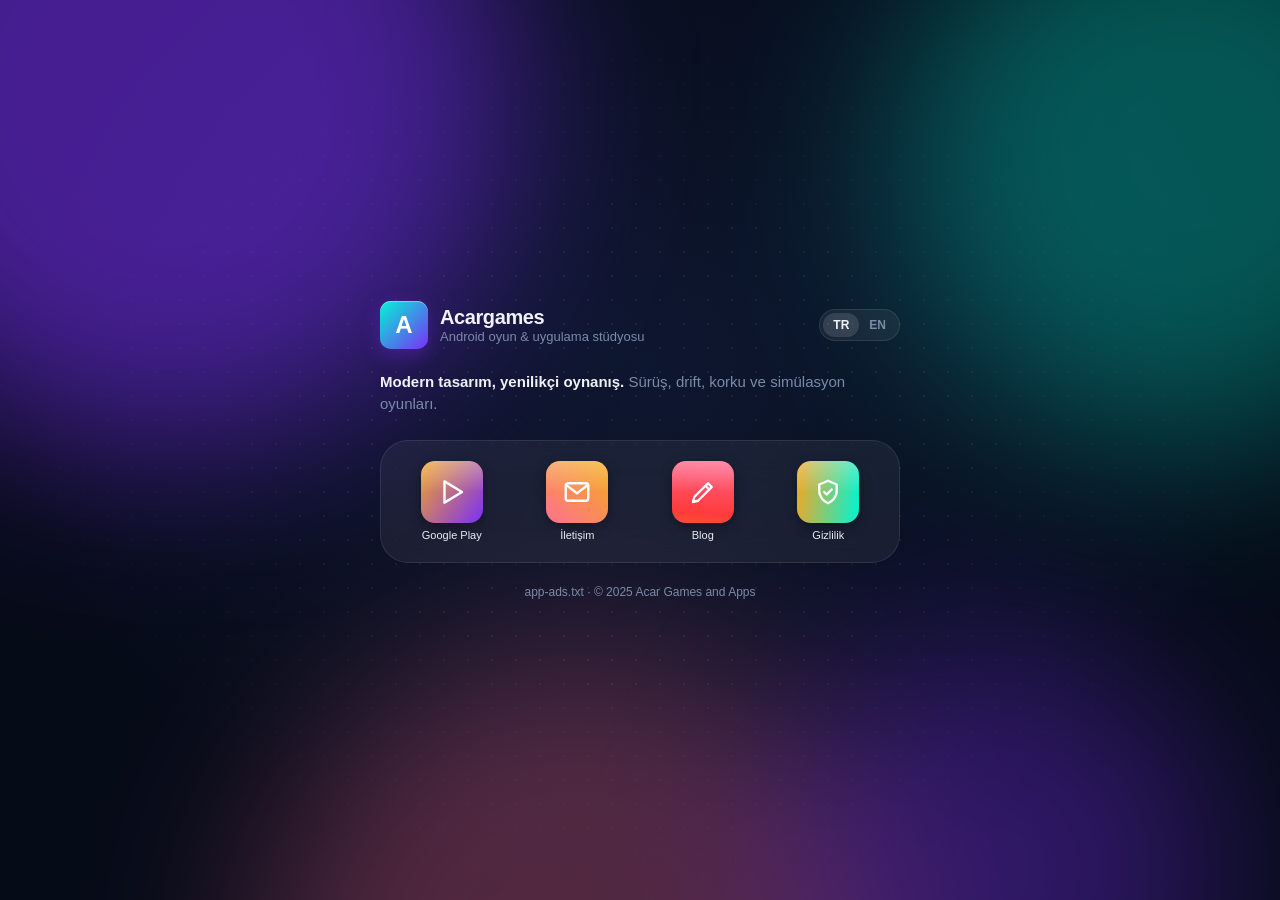
<file: index.html>
<!DOCTYPE html>
<html lang="tr">
<head>
<meta charset="UTF-8">
<meta name="viewport" content="width=device-width, initial-scale=1.0">
<title>Acargames — Android Games & Apps</title>
<meta name="description" content="Acargames: sürüş, korku ve simülasyon oyunları ve uygulamaları geliştiren bağımsız Android stüdyosu.">
<meta property="og:title" content="Acargames">
<meta property="og:type" content="website">
<meta property="og:image" content="https://sedopezo21.github.io/banner.jpg">
<style>
:root{
  --bg:#060b18; --bg-2:#0c1324;
  --glass:rgba(255,255,255,.06); --glass-border:rgba(255,255,255,.09);
  --ink:#f0f2f8; --ink-dim:#7a8ba8;
  --cyan:#00f5d4; --purple:#7b2ff7; --amber:#f5a623; --pink:#ff6b9d; --red:#ff3b3b; --lilac:#a78bfa; --teal:#00c9a7;
}
*{box-sizing:border-box;margin:0;padding:0}
html,body{min-height:100%}
body{
  font-family:-apple-system,BlinkMacSystemFont,"SF Pro Text","Inter","Segoe UI",Roboto,sans-serif;
  color:var(--ink); background:var(--bg);
  min-height:100vh; min-height:100dvh;
  display:flex; align-items:center; justify-content:center; padding:40px 16px;
  -webkit-font-smoothing:antialiased; overflow-x:hidden;
}
/* Arka plan: ekranı kaplayan yumuşak, yavaş hareket eden ışıklar */
.bg{position:fixed;inset:0;z-index:-1;overflow:hidden;
  background:radial-gradient(ellipse at 50% 40%, #0e1730 0%, var(--bg) 70%)}
.bg i{position:absolute;border-radius:50%;filter:blur(90px);opacity:.55;animation:drift 22s ease-in-out infinite alternate}
.bg i:nth-child(1){width:55vmax;height:55vmax;left:-15vmax;top:-20vmax;background:var(--purple)}
.bg i:nth-child(2){width:45vmax;height:45vmax;right:-15vmax;top:-10vmax;background:var(--cyan);opacity:.32;animation-duration:26s}
.bg i:nth-child(3){width:50vmax;height:50vmax;left:20vmax;bottom:-30vmax;background:var(--pink);opacity:.3;animation-duration:30s}
.bg i:nth-child(4){width:35vmax;height:35vmax;right:5vmax;bottom:-15vmax;background:var(--purple);opacity:.35;animation-duration:24s}
@keyframes drift{0%{transform:translate(0,0) scale(1)}100%{transform:translate(6vmax,4vmax) scale(1.15)}}
.bg::after{ /* ince nokta dokusu */
  content:"";position:absolute;inset:0;
  background-image:radial-gradient(rgba(255,255,255,.06) 1px,transparent 1px);
  background-size:24px 24px;
  mask-image:radial-gradient(ellipse at center,#000 30%,transparent 75%);
  -webkit-mask-image:radial-gradient(ellipse at center,#000 30%,transparent 75%);
}
.wrap{width:100%;max-width:520px}

/* Üst bar */
header{display:flex;align-items:center;gap:12px;margin-bottom:22px}
.logo{
  width:48px;height:48px;border-radius:22.5%;flex:none;
  background:linear-gradient(135deg,var(--cyan),var(--purple));
  display:grid;place-items:center;font-weight:800;font-size:24px;color:#fff;
  box-shadow:0 6px 18px rgba(123,47,247,.35), inset 0 1px 0 rgba(255,255,255,.35);
}
.brand h1{font-size:20px;font-weight:700;letter-spacing:-.02em}
.brand p{font-size:13px;color:var(--ink-dim)}
.lang{margin-left:auto;display:flex;background:var(--glass);border:1px solid var(--glass-border);border-radius:999px;padding:3px}
.lang button{all:unset;cursor:pointer;font-size:12px;font-weight:600;padding:5px 10px;border-radius:999px;color:var(--ink-dim)}
.lang button.on{background:rgba(255,255,255,.12);color:var(--ink)}

.tag{font-size:15px;line-height:1.5;color:var(--ink-dim);margin-bottom:24px}
.tag b{color:var(--ink);font-weight:600}

/* Ana ekran ızgarası */
.screen{
  background:var(--glass);border:1px solid var(--glass-border);border-radius:28px;
  padding:20px 12px;backdrop-filter:blur(20px);-webkit-backdrop-filter:blur(20px);
}
.grid{display:grid;grid-template-columns:repeat(4,1fr);gap:20px 8px}
.app{text-decoration:none;color:inherit;display:flex;flex-direction:column;align-items:center;gap:6px;text-align:center}
.icon{
  width:62px;height:62px;border-radius:22.5%;position:relative;overflow:hidden;
  display:grid;place-items:center;
  box-shadow:0 4px 12px rgba(0,0,0,.35);
  transition:transform .2s ease;
}
.icon::after{ /* hafif cam parlaklığı */
  content:"";position:absolute;inset:0;border-radius:inherit;
  background:linear-gradient(180deg,rgba(255,255,255,.28),rgba(255,255,255,0) 50%);
  pointer-events:none;
}
.icon svg{width:30px;height:30px;fill:none;stroke:#fff;stroke-width:1.9;stroke-linecap:round;stroke-linejoin:round;position:relative;z-index:1}
.icon img{width:100%;height:100%;object-fit:cover}
.app:hover .icon{transform:translateY(-3px) scale(1.05)}
.app span{font-size:11px;line-height:1.25;color:var(--ink);max-width:76px;
  display:-webkit-box;-webkit-line-clamp:2;-webkit-box-orient:vertical;overflow:hidden}

/* Renkler */
.g1{background-image:linear-gradient(135deg,var(--cyan),var(--purple),var(--pink),var(--cyan))}
.g4{background-image:linear-gradient(135deg,var(--teal),var(--cyan),var(--purple),var(--teal))}
.g6{background-image:linear-gradient(135deg,var(--pink),var(--amber),var(--red),var(--pink))}
.g7{background-image:linear-gradient(135deg,var(--lilac),var(--purple),var(--cyan),var(--lilac))}

/* Hareketli renkler */
.icon{background-size:300% 300%;animation:flow 7s ease-in-out infinite}
@keyframes flow{0%{background-position:0% 50%}50%{background-position:100% 50%}100%{background-position:0% 50%}}
.app:hover .icon{box-shadow:0 8px 24px rgba(0,245,212,.35)}
@media (prefers-reduced-motion:reduce){.icon,.bg i{animation:none}}

footer{margin-top:22px;text-align:center;font-size:12px;color:var(--ink-dim)}
footer a{color:var(--ink-dim);text-decoration:none}
footer a:hover{color:var(--cyan)}

@media (max-width:380px){
  .icon{width:56px;height:56px}
  .grid{gap:18px 4px}
}
</style>
</head>
<body>
<div class="bg" aria-hidden="true"><i></i><i></i><i></i><i></i></div>
<div class="wrap">

  <header>
    <div class="logo" aria-hidden="true">A</div>
    <div class="brand">
      <h1>Acargames</h1>
      <p data-tr="Android oyun & uygulama stüdyosu" data-en="Android games & apps studio">Android oyun & uygulama stüdyosu</p>
    </div>
    <div class="lang" role="group" aria-label="Dil">
      <button class="on" data-lang="tr">TR</button>
      <button data-lang="en">EN</button>
    </div>
  </header>

  <p class="tag"
     data-tr="<b>Modern tasarım, yenilikçi oynanış.</b> Sürüş, drift, korku ve simülasyon oyunları."
     data-en="<b>Modern design, innovative gameplay.</b> Driving, drift, horror and simulation games."><b>Modern tasarım, yenilikçi oynanış.</b> Sürüş, drift, korku ve simülasyon oyunları.</p>

  <main class="screen">
    <nav class="grid">
      <a class="app" href="https://play.google.com/store/apps/dev?id=5437785091123773517" target="_blank" rel="noopener">
        <div class="icon g4"><svg viewBox="0 0 24 24"><path d="M6 3.5v17l14-8.5z"/></svg></div><span>Google Play</span></a>
      <a class="app" href="mailto:sedatacar@mail.com">
        <div class="icon g1"><svg viewBox="0 0 24 24"><rect x="3" y="5" width="18" height="14" rx="2"/><path d="M3.5 6.5L12 13l8.5-6.5"/></svg></div><span data-tr="İletişim" data-en="Contact">İletişim</span></a>
      <a class="app" href="https://acargamess.blogspot.com/" target="_blank" rel="noopener">
        <div class="icon g6"><svg viewBox="0 0 24 24"><path d="M4 20l1-4L16 5l3 3L8 19z"/><path d="M14 7l3 3"/></svg></div><span>Blog</span></a>
      <a class="app" href="https://sedopezo21.github.io/privacy.html">
        <div class="icon g7"><svg viewBox="0 0 24 24"><path d="M12 3l7 3v5c0 4.5-3 8.5-7 10-4-1.5-7-5.5-7-10V6z"/><path d="M9 12l2 2 4-4"/></svg></div><span data-tr="Gizlilik" data-en="Privacy">Gizlilik</span></a>
    </nav>
  </main>

  <footer>
    <a href="https://sedopezo21.github.io/app-ads.txt">app-ads.txt</a> · © 2025 Acar Games and Apps
  </footer>
</div>

<script>
document.querySelectorAll('.lang button').forEach(function(b){
  b.addEventListener('click',function(){
    var l=b.dataset.lang;
    document.documentElement.lang=l;
    document.querySelectorAll('.lang button').forEach(function(x){x.classList.toggle('on',x===b)});
    document.querySelectorAll('[data-'+l+']').forEach(function(el){el.innerHTML=el.dataset[l]});
  });
});

/* Her butona rastgele renk ve zamanlama */
(function(){
  var c=['#00f5d4','#7b2ff7','#f5a623','#ff6b9d','#ff3b3b','#a78bfa','#00c9a7'];
  function r(a,b){return a+Math.random()*(b-a)}
  function pick(n){var p=c.slice().sort(function(){return Math.random()-.5});return p.slice(0,n)}
  document.querySelectorAll('.icon').forEach(function(el){
    var p=pick(3);
    el.style.backgroundImage='linear-gradient('+Math.round(r(0,360))+'deg,'+p[0]+','+p[1]+','+p[2]+','+p[0]+')';
    var f=r(5,11).toFixed(1);
    el.style.animationDuration=f+'s';
    el.style.animationDelay='-'+r(0,f).toFixed(1)+'s';
  });
})();
</script>
</body>
</html>
</file>
